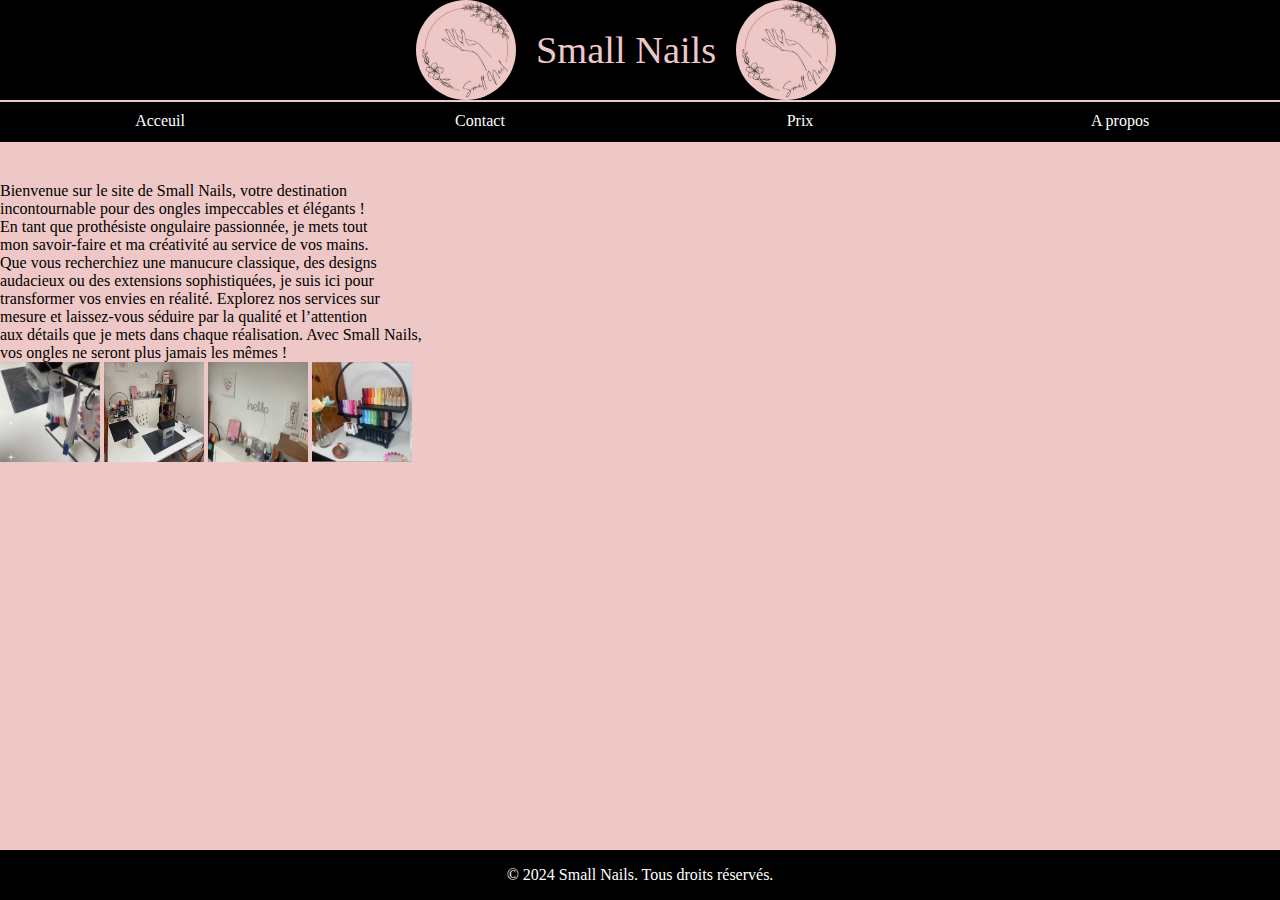
<file: index.html>
<!DOCTYPE html>
<html lang="fr">
    <head>
        <meta charset="utf-8" />
        <link rel="stylesheet" href="small_nail_style.css" />
        <title> Small Nail </title>
    </head>


    <body>
        <header>
            <div class="container">
                <img src="logo small nail défaut.JPG" alt="Image 1" class="image-ronde">
                <div class="text">
                    <p>Small Nails</p>
                </div>
                <img src="logo small nail défaut.JPG" alt="Image 2" class="image-ronde">
            </div>
        </header>

        <nav>
            <ul>
                <li><a href="index.html">Acceuil</a></li>
                <li><a href="small_nail_contact.html">Contact</a></li>
                <li><a href="small_nail_prix.html">Prix</a></li>
                <li><a href="small_nail_a-propos.html">A propos</a></li>
            </ul>
        </nav>
        <p>
            <font>
            Bienvenue sur le site de Small Nails, votre destination <br>
            incontournable pour des ongles impeccables et élégants ! <br>
            En tant que prothésiste ongulaire passionnée, je mets tout <br>
            mon savoir-faire et ma créativité au service de vos mains. <br>
            Que vous recherchiez une manucure classique, des designs <br>
            audacieux ou des extensions sophistiquées, je suis ici pour <br>
            transformer vos envies en réalité. Explorez nos services sur <br>
            mesure et laissez-vous séduire par la qualité et l’attention <br>
            aux détails que je mets dans chaque réalisation. Avec Small Nails, <br>
            vos ongles ne seront plus jamais les mêmes !<br>
            </font>
    
            <img src="photo bureau zoom.jpg" alt="bureau" width="100" height="100" title="Small Nail">
            <img src="photo bureau.jpg" alt="bureau" width="100" height="100" title="Small Nail">
            <img src="photo mur.jpg" alt="mur" width="100" height="100" title="Small Nail">
            <img src="photo vernis.jpg" alt="vernis" width="100" height="100" title="Small Nail">
        </p>

        <footer>
            <p>&copy; 2024 Small Nails. Tous droits réservés.</p>
        </footer>
        
    </body>
</html>
</file>
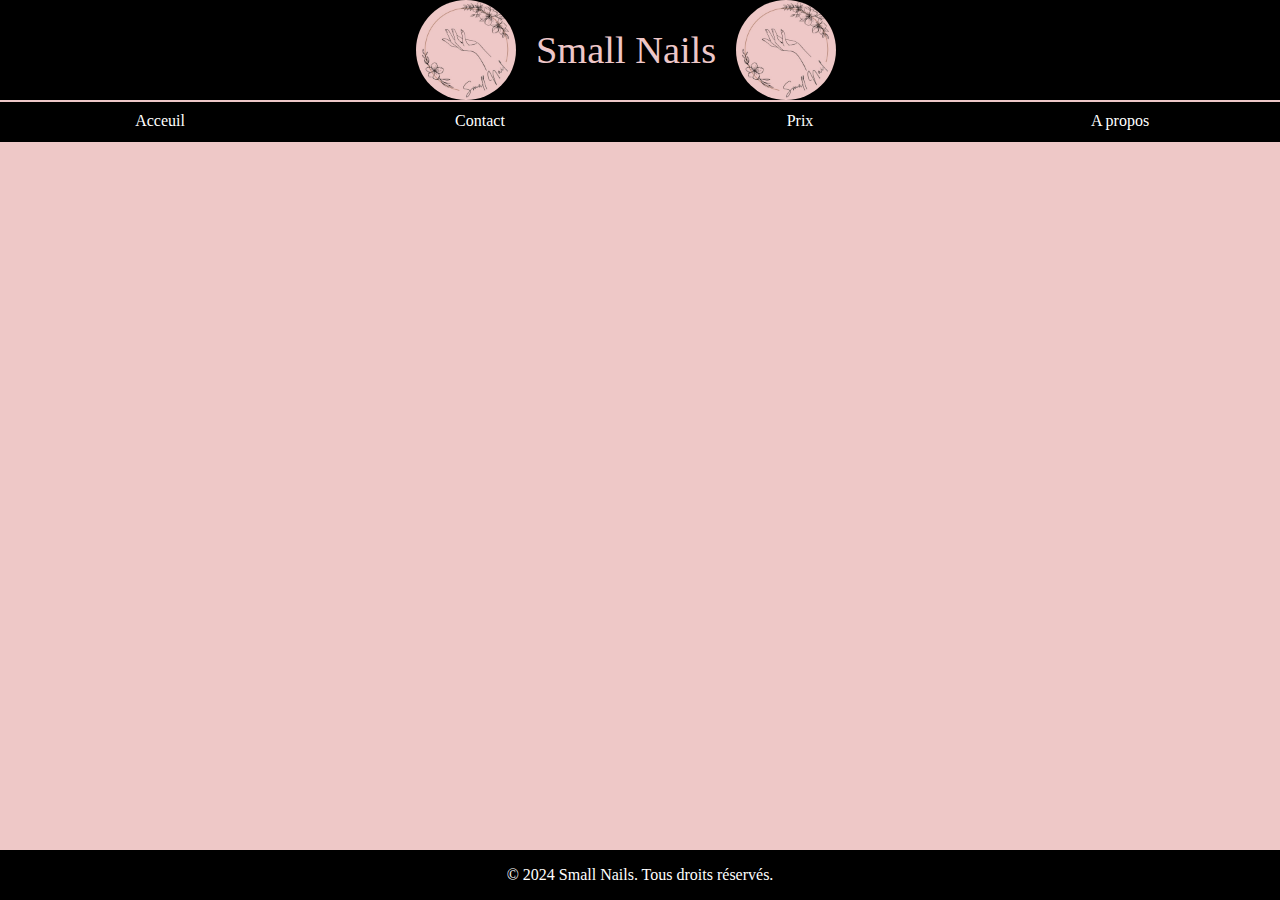
<file: small_nail_a-propos.html>
<!DOCTYPE html>
<html lang="fr">
    <head>
        <meta charset="utf-8" />
        <meta name="viewport" content="width=device-width, initial-scale=1.0">
        <link rel="stylesheet" href="small_nail_style.css" />
        <title> Small Nail </title>
    </head>

    <body>
        <header>
            <div class="container">
                <img src="logo small nail défaut.JPG" alt="Image 1" class="image-ronde">
                <div class="text">
                    <p>Small Nails</p>
                </div>
                <img src="logo small nail défaut.JPG" alt="Image 2" class="image-ronde">
            </div>
        </header>

        <nav>
            <ul>
                <li><a href="index.html">Acceuil</a></li>
                <li><a href="small_nail_contact.html">Contact</a></li>
                <li><a href="small_nail_prix.html">Prix</a></li>
                <li><a href="small_nail_a-propos.html">A propos</a></li>
            </ul>
        </nav>
        
        <footer>
            <p>&copy; 2024 Small Nails. Tous droits réservés.</p>
        </footer>
    </body>
</html>
</file>
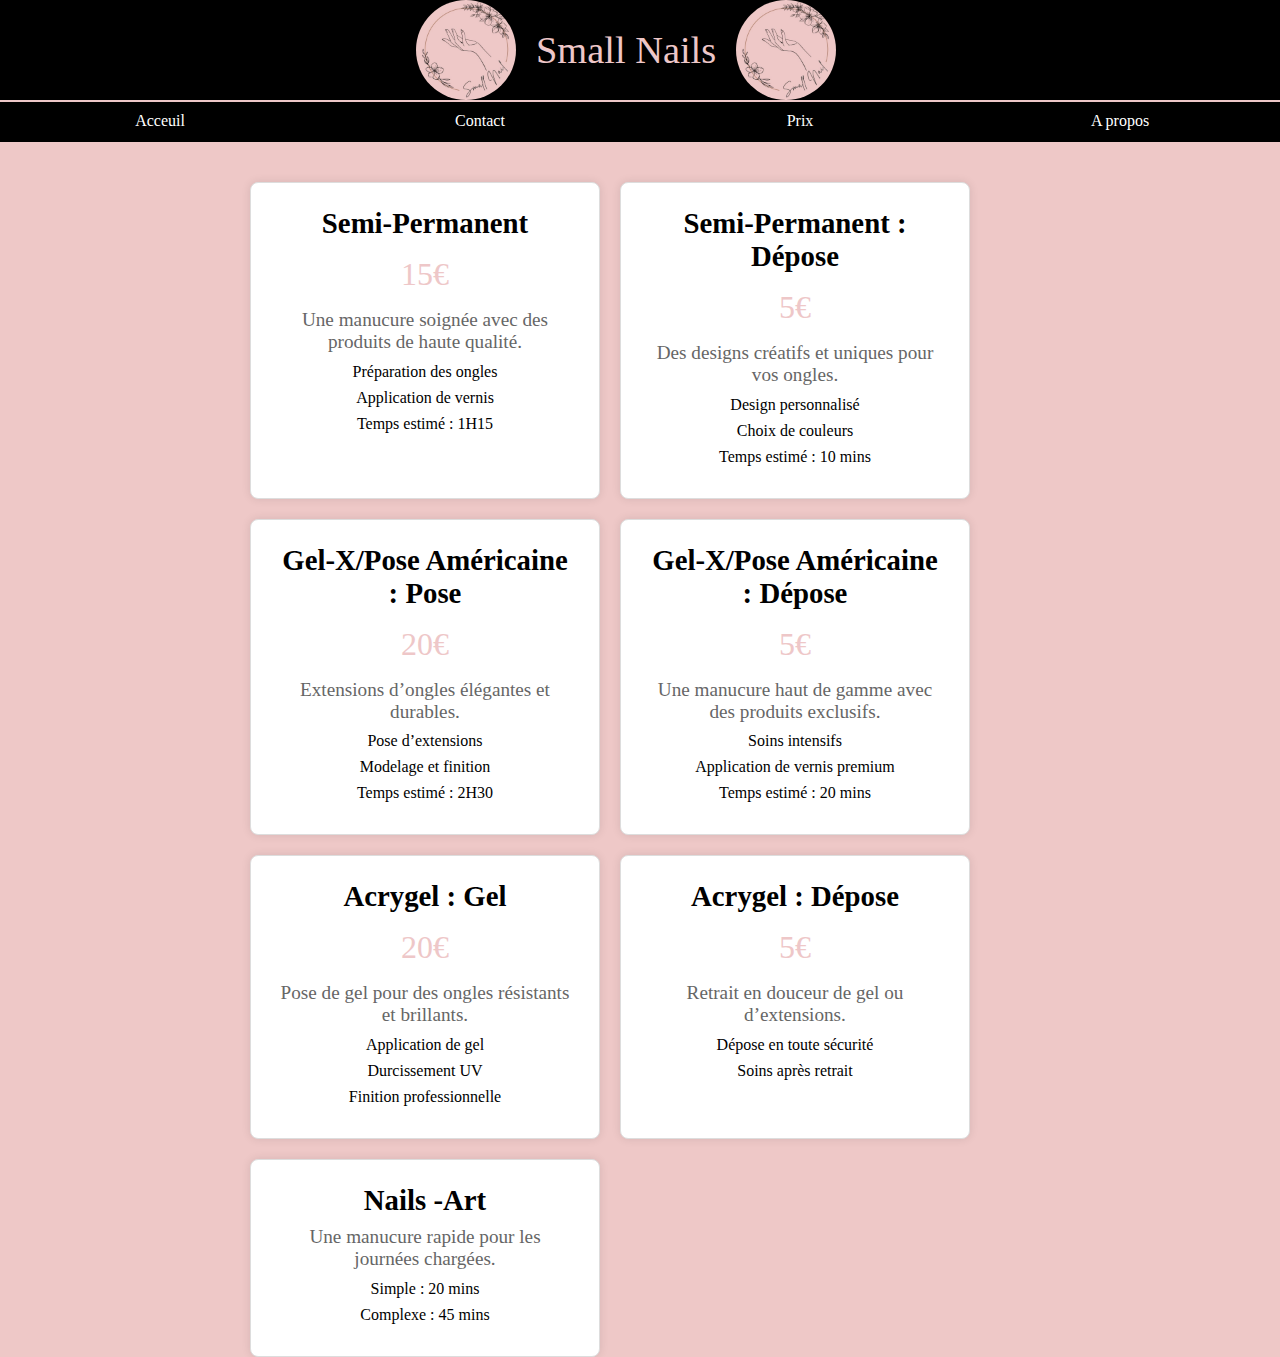
<file: small_nail_prix.html>
<!DOCTYPE html>
<html lang="fr">
    <head>
        <meta charset="utf-8" />
        <link rel="stylesheet" href="small_nail_style.css" />
        <title> Small Nail </title>
    </head>

    <body>
        <header>
            <div class="container">
                <img src="logo small nail défaut.JPG" alt="Image 1" class="image-ronde">
                <div class="text">
                    <p>Small Nails</p>
                </div>
                <img src="logo small nail défaut.JPG" alt="Image 2" class="image-ronde">
            </div>
        </header>

        <nav>
            <ul>
                <li><a href="index.html">Acceuil</a></li>
                <li><a href="small_nail_contact.html">Contact</a></li>
                <li><a href="small_nail_prix.html">Prix</a></li>
                <li><a href="small_nail_a-propos.html">A propos</a></li>
            </ul>
        </nav>

        <div class="container_2">
            <section class="pricing-table">
                <div class="pricing-card">
                    <h2>Semi-Permanent</h2>
                    <div class="price">15€</div>
                    <p>Une manucure soignée avec des produits de haute qualité.</p>
                    <ul>
                        <li>Préparation des ongles</li>
                        <li>Application de vernis</li>
                        <li>Temps estimé : 1H15</li>
                    </ul>
                </div>
                <div class="pricing-card">
                    <h2>Semi-Permanent : Dépose</h2>
                    <div class="price">5€</div>
                    <p>Des designs créatifs et uniques pour vos ongles.</p>
                    <ul>
                        <li>Design personnalisé</li>
                        <li>Choix de couleurs</li>
                        <li>Temps estimé : 10 mins</li>
                    </ul>
                </div>
                <div class="pricing-card">
                    <h2>Gel-X/Pose Américaine : Pose</h2>
                    <div class="price">20€</div>
                    <p>Extensions d’ongles élégantes et durables.</p>
                    <ul>
                        <li>Pose d’extensions</li>
                        <li>Modelage et finition</li>
                        <li>Temps estimé : 2H30</li>
                    </ul>
                </div>
                <div class="pricing-card">
                    <h2>Gel-X/Pose Américaine : Dépose</h2>
                    <div class="price">5€</div>
                    <p>Une manucure haut de gamme avec des produits exclusifs.</p>
                    <ul>
                        <li>Soins intensifs</li>
                        <li>Application de vernis premium</li>
                        <li>Temps estimé : 20 mins</li>
                    </ul>
                </div>
                <div class="pricing-card">
                    <h2>Acrygel : Gel</h2>
                    <div class="price">20€</div>
                    <p>Pose de gel pour des ongles résistants et brillants.</p>
                    <ul>
                        <li>Application de gel</li>
                        <li>Durcissement UV</li>
                        <li>Finition professionnelle</li>
                    </ul>
                </div>
                <div class="pricing-card">
                    <h2>Acrygel : Dépose</h2>
                    <div class="price">5€</div>
                    <p>Retrait en douceur de gel ou d’extensions.</p>
                    <ul>
                        <li>Dépose en toute sécurité</li>
                        <li>Soins après retrait</li>
                    </ul>
                </div>
                <div class="pricing-card">
                    <h2>Nails -Art</h2>
                    <p>Une manucure rapide pour les journées chargées.</p>
                    <ul>
                        <li>Simple : 20 mins</li>
                        <li>Complexe : 45 mins</li>
                    </ul>
                </div>
            </section>
        </div>
    </body>
</html>
</file>
<file: small_nail_style.css>
header {
    background-color: #000;
    color: #EEC7C8;
    padding:0 1em 0;
    border-bottom: 2px solid #EEC7C8;
}
header h1 {
    text-emphasis-color: #eec7c8;
    margin: 0px;
    font-size: 3em;
}
header p {
    font-size: 2em;
    margin: 0;
}

body { 
    background-color: #EEC8C7;
}

.container {
    display: flex;
    align-items: center;
    margin-left: 400px;
    gap: 20px; /* Espace entre les images et le texte */
}
.image-ronde {
    width: 100px; /* Ajustez la taille selon vos besoins */
    height: 100px; /* Assurez-vous que la hauteur et la largeur sont égales pour garder la forme ronde */
    border-radius: 50%; /* Transforme l'image en cercle */
    overflow: hidden; /* Masque toute partie de l'image qui dépasse du cercle */
    display: block; /* S'assure que l'image est affichée en bloc */
    object-fit: cover; /* Ajuste l'image pour couvrir l'espace sans déformer l'image */
}
.text {
    max-width: 300px; /* Largeur maximale du texte */
    color: #eec7c8;
    font-size: 1.2em;
}

.logo
{
margin-top: 0px;
margin-left: 0px;
}

.prix{
    margin-left: 75px;
    line-height: 50px;
}

/*Reset CSS*/
*{
    margin: 0px;
    padding: 0px;
}

nav{
    width: 100%;
    margin: 0px auto 40px auto;
    background-color: black;
    position: sticky;
    top: 0px;
}

nav ul{
    list-style-type: none;
}

nav li{
    float: left;
    width: 25%;/*100% divisé par le nombre d'éléments de menu*/
    text-align: center;/*Centre le texte dans les éléments de menu*/
}

/*Evite que le menu n'ait une hauteur nulle*/
nav ul::after{
    content: "";
    display: table;
    clear: both;
}

nav a{
    display: block; /*Toute la surface sera cliquable*/
    text-decoration: none;
    color: white;
    border-bottom: 2px solid transparent;/*Evite le décalage des éléments sous le menu à cause de la bordure en :hover*/
    padding: 10px 0px;/*Agrandit le menu et espace la bordure du texte*/
}

nav a:hover{
    color:#EEC8C7;
    border-bottom: 5px solid white;
}

footer {
    background-color: black;
    color: white;
    text-align: center;
    padding: 1em 0;
    position: fixed;
    width: 100%;
    bottom: 0;
}

.container_2 {
    display: flex;
    margin-left:250px;
    gap: 20px; /* Espace entre les images et le texte */
}

.pricing-table {
    display: flex;
    flex-wrap: wrap;
    gap: 20px;
}
.pricing-card {
    background-color: #fff;
    border: 1px solid #ddd;
    border-radius: 8px;
    padding: 1.5em;
    width: 300px;
    box-shadow: 0 0px 10px rgba(0, 0, 0, 0.1);
    text-align: center;
    transition: transform 0.3s, box-shadow 0.3s;
}
.pricing-card:hover {
    transform: scale(1.05);
    box-shadow: 0 6px 12px rgba(0, 0, 0, 0.2);
}
.pricing-card h2 {
    margin-top: 0;
    font-size: 1.8em;
    color: #000;
}
.pricing-card p {
    font-size: 1.2em;
    margin: 0.5em 0;
    color: #666;
}
.pricing-card .price {
    font-size: 2em;
    color: #EEC7C8;
    margin: 0.5em 0;
}
.pricing-card ul {
    list-style: none;
    padding: 0;
    margin: 0;
    text-align: center;
}
.pricing-card ul li {
    margin: 0.5em 0;
}

/* Media Queries */
@media (max-width: 768px) {
    .container {
        flex-direction: column;
    }
    .text p {
        font-size: 1.2em;
    }
}
</file>
